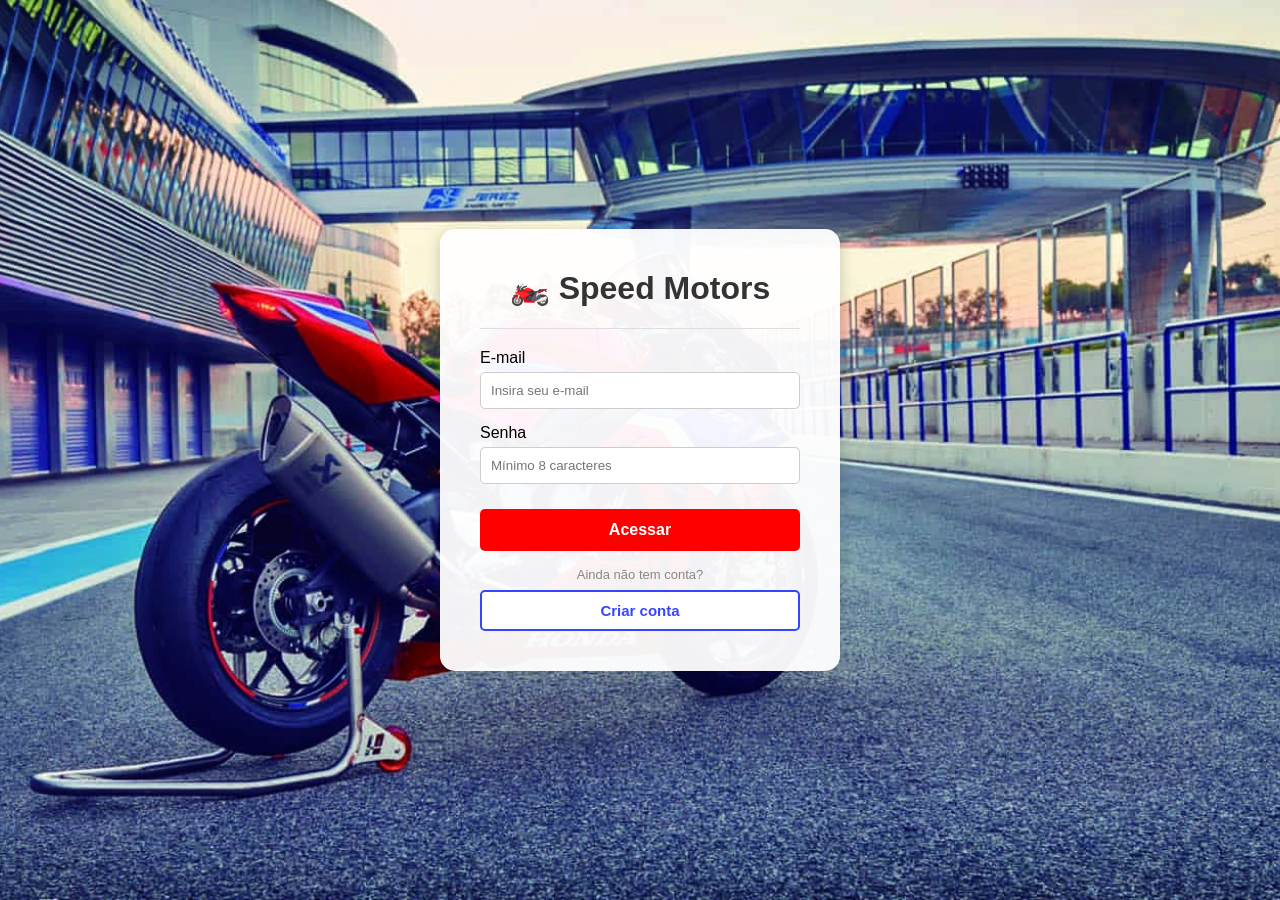
<file: index2.html>
<!DOCTYPE html>
<html lang="pt-BR">
<head>
    <meta charset="UTF-8">
    <meta name="viewport" content="width=device-width, initial-scale=1.0">
    <link rel="stylesheet" href="index.css">
    <title>Tela de Login</title>
</head>
<body>

    <div class="login-container">
        <h1>🏍️ Speed Motors</h1>
        <hr>

        <!-- Campo de E-mail -->
        <div class="input-group">
            <input
                type="email"
                id="Email"
                name="Email"
                required
                placeholder="Insira seu e-mail"
                class="Email"
                autocomplete="email"
            >
            <label for="Email">E-mail</label>
        </div>

        <!-- Campo de Senha -->
        <div class="input-group">
            <input
                type="password"
                id="Senha"
                name="Senha"
                required
                placeholder="Mínimo 8 caracteres"
                class="Senha"
                autocomplete="current-password"
            >
            <label for="Senha">Senha</label>
        </div>

        <!-- Botão de Login -->
        <button class="btn-acessar" onclick="fazerLogin()">
            Acessar
        </button>

        <!-- Divisor -->
        <p style="margin: 16px 0 8px; color: #888; font-size: 13px;">
            Ainda não tem conta?
        </p>

        <!-- Botão de Cadastro -->
        <button class="btn-cadastrar" onclick="cadastrar()">
            Criar conta
        </button>
    </div>

    <!-- Importa o arquivo com toda a lógica JS -->
    <script src="script.js"></script>

</body>
</html>
</file>
<file: index.css>
body {
    margin: 0;
    height: 100vh;
    background-image: url("moto.jpg");
    background-size: cover;
    background-position: center;
    background-color: rgb(255, 255, 255);
    display: flex;
    justify-content: center;
    align-items: center;
    font-family: Arial, sans-serif;
}

.login-container {
    background-color: rgba(255, 255, 255, 0.95);
    padding: 40px;
    border-radius: 15px;
    box-shadow: 0px 4px 15px rgba(0, 0, 0, 0.2);
    text-align: center;
    width: 320px;
}

h1 {
    margin-top: 0;
    color: #333;
}

hr {
    border: 0;
    height: 1px;
    background: #ddd;
    margin-bottom: 20px;
}

.input-group {
    margin-bottom: 15px;
    text-align: left;
    display: flex;
    flex-direction: column-reverse;
}

input {
    width: 100%;
    padding: 10px;
    margin-top: 5px;
    border: 1px solid #ccc;
    border-radius: 5px;
    box-sizing: border-box;
    transition: border-color 0.2s;
}

input:focus {
    outline: none;
    border-color: rgb(255, 0, 0);
}

/* Botão principal: Acessar */
.btn-acessar {
    background-color: rgb(255, 0, 0);
    color: white;
    border: none;
    padding: 12px;
    width: 100%;
    border-radius: 5px;
    font-size: 16px;
    cursor: pointer;
    font-weight: bold;
    margin-top: 10px;
    transition: 0.3s;
}

.btn-acessar:hover {
    background-color: rgb(200, 0, 1);
}

/* Botão secundário: Criar conta */
.btn-cadastrar {
    background-color: #fff;
    color: rgb(52, 71, 255);
    border: 2px solid rgb(52, 69, 255);
    padding: 10px;
    width: 100%;
    border-radius: 5px;
    font-size: 15px;
    cursor: pointer;
    font-weight: bold;
    transition: 0.3s;
}

.btn-cadastrar:hover {
    background-color: rgb(55, 71, 250);
    color: #fff;
}
</file>
